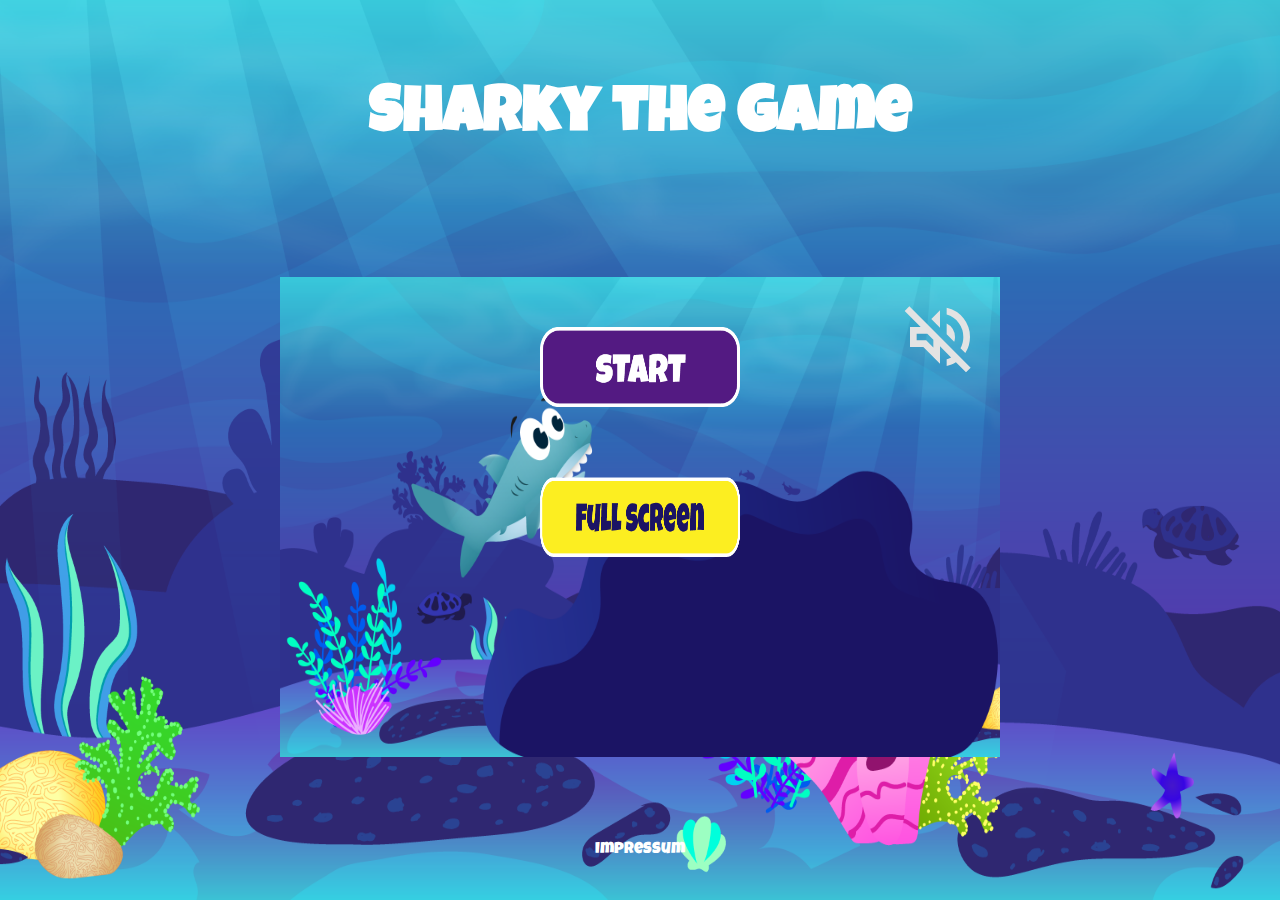
<file: index.html>
<!DOCTYPE html>
<html lang="de">

<head>
    <meta charset="UTF-8">
    <meta name="viewport" content="width=device-width, initial-scale=1.0">
    <link rel="icon" type="image/x-icon" href="./favicon.ico">
    <link rel="stylesheet" href="./style/style.css">
    <script src="./models/gameController.class.js"></script>
    <script src="./models/drawableObject.class.js"></script>
    <script src="./models/collectableObject.class.js"></script>
    <script src="./models/movableObjects.class.js"></script>
    <script src="./models/keyboard.class.js"></script>
    <script src="./models/mouse.class.js"></script>
    <script src="./models/statusBar.class.js"></script>
    <script src="./models/poisonBar.class.js"></script>
    <script src="./models/menueBackground.class.js"></script>
    <script src="./models/coinBar.class.js"></script>
    <script src="./models/button.class.js"></script>
    <script src="./models/fullScreen.class.js"></script>
    <script src="./models/poisonBottle.class.js"></script>
    <script src="./models/menue.class.js"></script>
    <script src="./models/startGame.class.js"></script>
    <script src="./models/coin.class.js"></script>
    <script src="./models/character.class.js"></script>
    <script src="./models/pufferfish.class.js"></script>
    <script src="./models/jellyfish.class.js"></script>
    <script src="./models/light.class.js"></script>
    <script src="./models/background.class.js"></script>
    <script src="./models/mobile.class.js"></script>
    <script src="./models/finAttack.class.js"></script>
    <script src="./models/throwableObject.class.js"></script>
    <script src="./models/world.class.js"></script>
    <script src="./models/level.class.js"></script>
    <script src="./models/sound.class.js"></script>
    <script src="./models/gameOver.class.js"></script>
    <script src="./models/endboss.class.js"></script>
    <script src="./levels/level1.js"></script>
    <script src="./js/game.js"></script>
    <title>TheGame</title>
</head>

<body onload="init()">
    <dialogBG class="blockBg d-none" id="dialogBlock">
        <img class="blockImg" src="./GUI/Please_Landscape.png">

    </dialogBg>
    <div class="orga">
        <h1 class="impressum" id="headline">Sharky the Game</h1>

        <canvas id="canvas" width="720px" height="480px"></canvas>

        <footer class="impressum">
            <a class="pointer cleanLink"
                href="./impressum.html">Impressum</a><!--  hier kommt ein link zu einer index page-->

        </footer>
    </div>

</body>

</html>
</file>
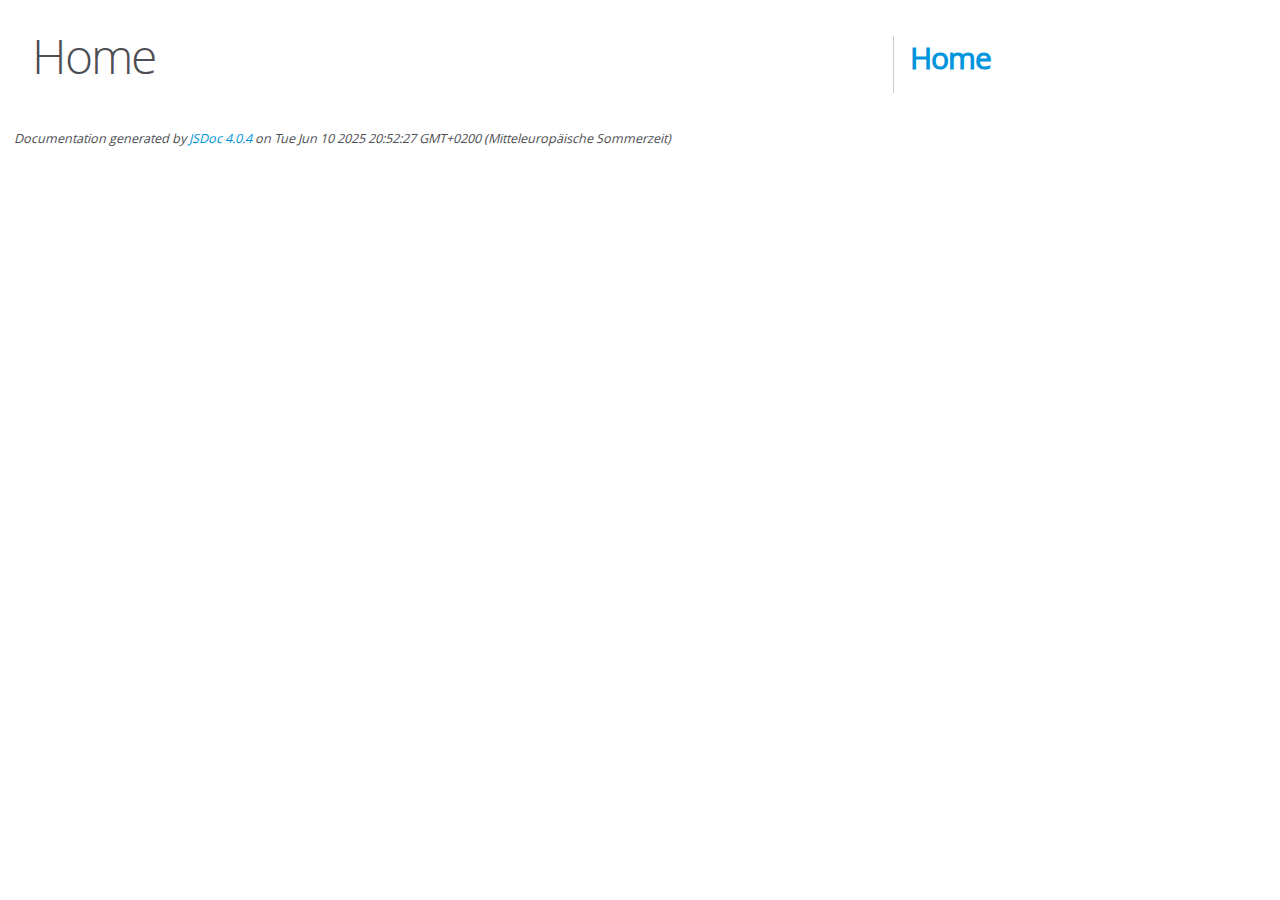
<file: out/index.html>
<!DOCTYPE html>
<html lang="en">
<head>
    <meta charset="utf-8">
    <title>JSDoc: Home</title>

    <script src="scripts/prettify/prettify.js"> </script>
    <script src="scripts/prettify/lang-css.js"> </script>
    <!--[if lt IE 9]>
      <script src="//html5shiv.googlecode.com/svn/trunk/html5.js"></script>
    <![endif]-->
    <link type="text/css" rel="stylesheet" href="styles/prettify-tomorrow.css">
    <link type="text/css" rel="stylesheet" href="styles/jsdoc-default.css">
</head>

<body>

<div id="main">

    <h1 class="page-title">Home</h1>

    



    


    <h3> </h3>










    









</div>

<nav>
    <h2><a href="index.html">Home</a></h2>
</nav>

<br class="clear">

<footer>
    Documentation generated by <a href="https://github.com/jsdoc/jsdoc">JSDoc 4.0.4</a> on Tue Jun 10 2025 20:52:27 GMT+0200 (Mitteleuropäische Sommerzeit)
</footer>

<script> prettyPrint(); </script>
<script src="scripts/linenumber.js"> </script>
</body>
</html>
</file>
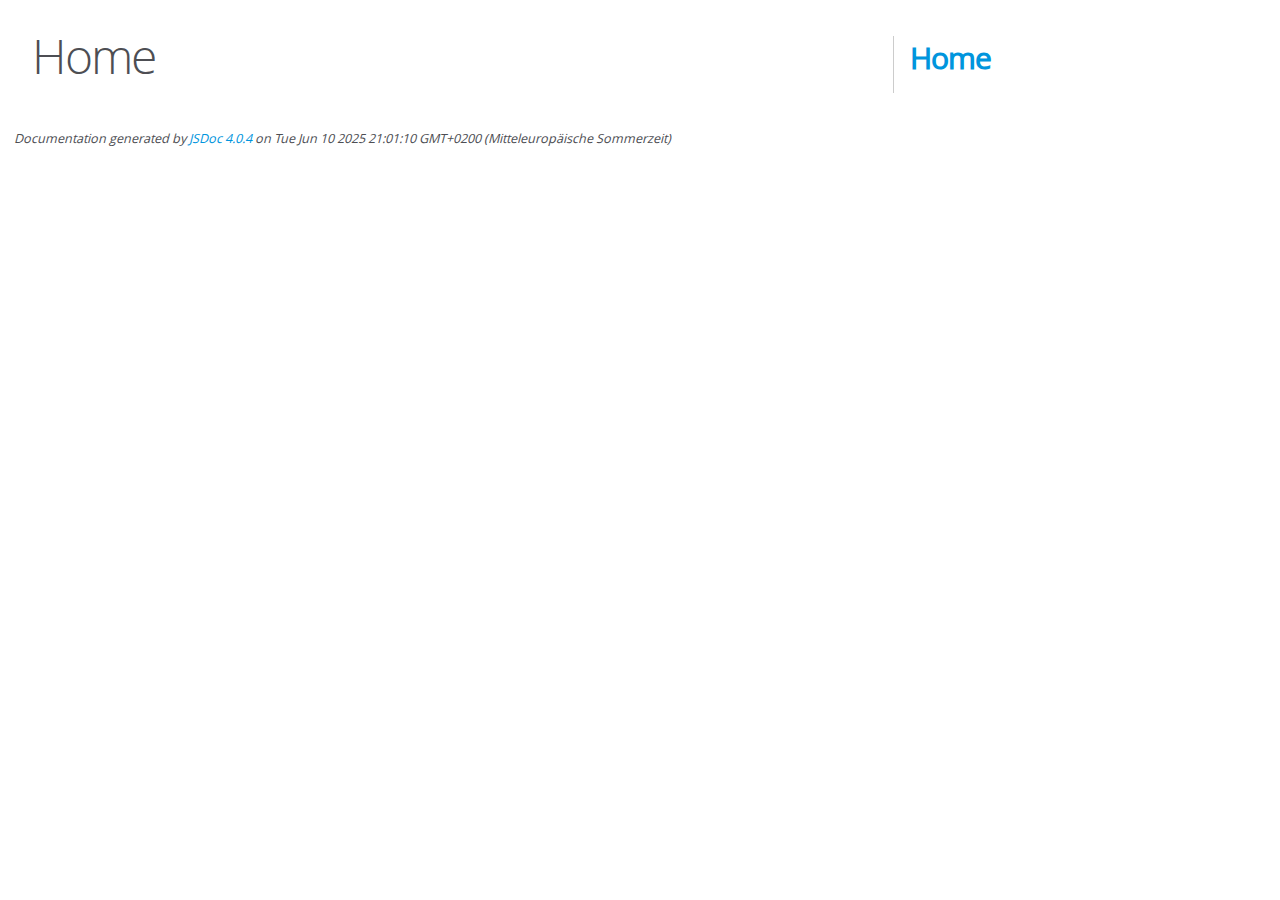
<file: models/out/index.html>
<!DOCTYPE html>
<html lang="en">
<head>
    <meta charset="utf-8">
    <title>JSDoc: Home</title>

    <script src="scripts/prettify/prettify.js"> </script>
    <script src="scripts/prettify/lang-css.js"> </script>
    <!--[if lt IE 9]>
      <script src="//html5shiv.googlecode.com/svn/trunk/html5.js"></script>
    <![endif]-->
    <link type="text/css" rel="stylesheet" href="styles/prettify-tomorrow.css">
    <link type="text/css" rel="stylesheet" href="styles/jsdoc-default.css">
</head>

<body>

<div id="main">

    <h1 class="page-title">Home</h1>

    



    


    <h3> </h3>










    









</div>

<nav>
    <h2><a href="index.html">Home</a></h2>
</nav>

<br class="clear">

<footer>
    Documentation generated by <a href="https://github.com/jsdoc/jsdoc">JSDoc 4.0.4</a> on Tue Jun 10 2025 21:01:10 GMT+0200 (Mitteleuropäische Sommerzeit)
</footer>

<script> prettyPrint(); </script>
<script src="scripts/linenumber.js"> </script>
</body>
</html>
</file>
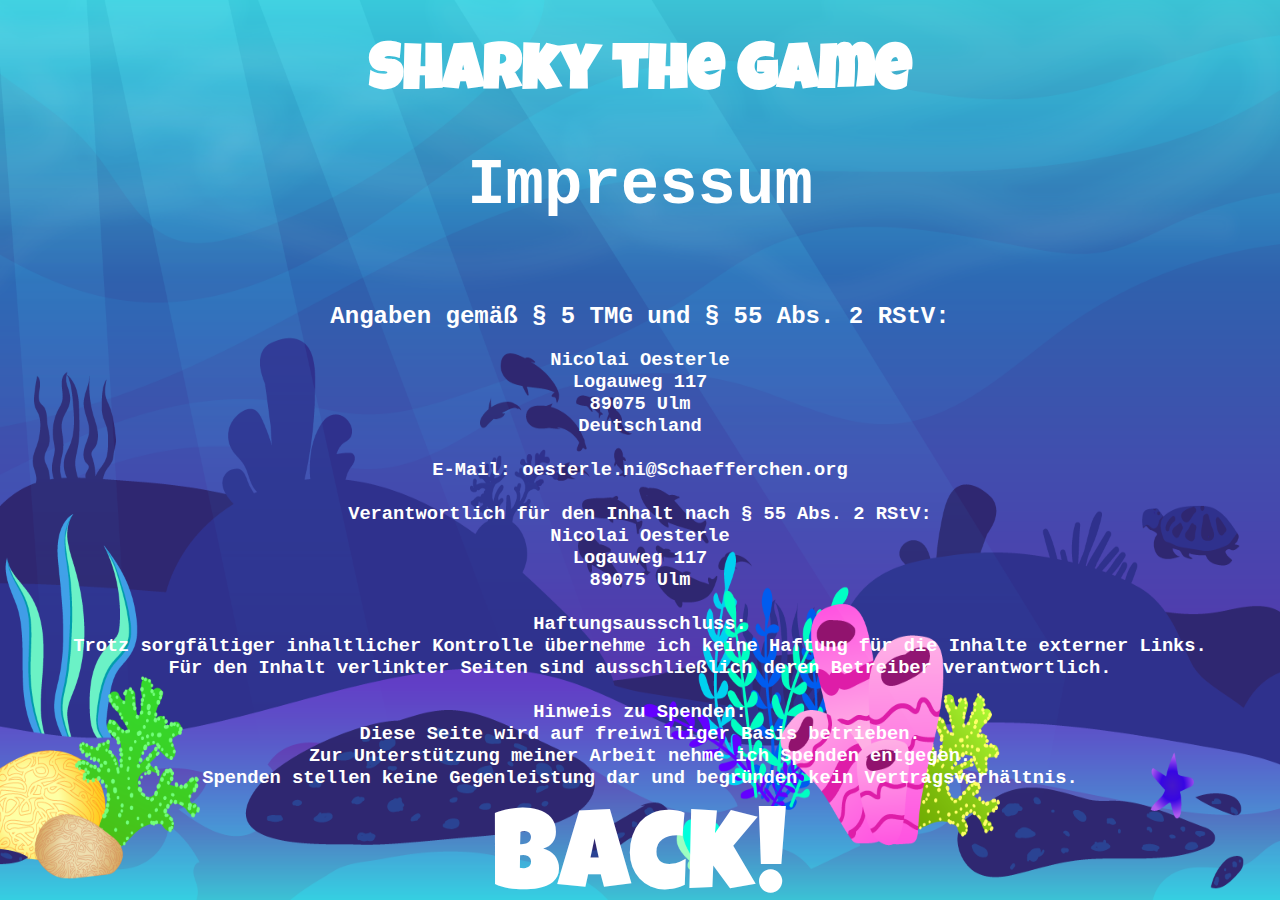
<file: impressum.html>
<!DOCTYPE html>
<html lang="de">
<head>
    <meta charset="UTF-8">
    <meta name="viewport" content="width=device-width, initial-scale=1.0">
    <link rel="icon" type="image/x-icon" href="./favicon.ico">
    <link rel="stylesheet" href="./style/style.css">
    
    <title>TheGame</title>
</head>
<body onload="">
    <div class="centerText">
    <h1 class="impressum" headline id="headline">Sharky the Game</h1>

    <h1>Impressum</h1><br>

        <h2>Angaben gemäß § 5 TMG und § 55 Abs. 2 RStV:</h2>
        
        <h3>Nicolai Oesterle<br>
        Logauweg 117<br>
        89075 Ulm<br>
        Deutschland<br>
        <br>
        E-Mail: oesterle.ni@Schaefferchen.org<br>
        <br>
        Verantwortlich für den Inhalt nach § 55 Abs. 2 RStV:<br>
        Nicolai Oesterle<br>
        Logauweg 117<br>
        89075 Ulm<br>
        <br>
        Haftungsausschluss:<br>
        Trotz sorgfältiger inhaltlicher Kontrolle übernehme ich keine Haftung für die Inhalte externer Links.<br>Für den Inhalt verlinkter Seiten sind ausschließlich deren Betreiber verantwortlich.<br>
        <br>
        Hinweis zu Spenden:<br>
        Diese Seite wird auf freiwilliger Basis betrieben. <br>Zur Unterstützung meiner Arbeit nehme ich Spenden entgegen. <br>Spenden stellen keine Gegenleistung dar und begründen kein Vertragsverhältnis.
    </h3></span>
     
    
        <a class="cleanLink pointer back" href='./index.html'>Back!</a><!--  hier kommt ein link zu einer index page-->


</div>
</body>
</html>
</file>
<file: style/style.css>
@font-face {
    font-family: 'luckiest guy';
    src: url("./../assets/5.Font/LuckiestGuy-Regular.ttf") format('truetype');
    
}

body{
    
    margin: 0;
    padding: 0;
    height: 100%;
    background-image: url('./../assets/3.Background/Legacy/Dark/2.png');
    background-repeat: no-repeat;
    background-attachment: fixed; 
    background-size: 100% 100%;}

canvas{
    background-color: black;
    display: block;
    margin : 0;
    padding: 0;
    object-fit: fill;
}

h1{
    font-family: 'luckiest guy';
    color: white;
    font-size: 64px;
}

.blockImg{
    width: 100vw;
    height: 100vh;
}

span{
    color: white;
    font-family: 'luckiest guy';

}

table{
    text-align: center ;
}

.d-none{
    display: none;
}

.impressum{
    color: white;
    font-family: 'luckiest guy';
}

.orga{
    display: flex;
    flex-direction: column;
    align-items: center;
    justify-content: space-around;
    height: 100vh;
}
.pointer{
    cursor: pointer;
}
.cleanLink{
    text-decoration: none;
    color: white;
}
h1,h2,h3{
    font-family: 'Courier New', Courier, monospace;
    color: white;
}
.centerText{
    text-align: center;
}
.back{
    font-size: 30mm;
    font-family: 'luckiest guy';
}
.blockBg{
    position: absolute;
    left: 0;
    right: 0;
    top: 0;
    bottom: 0;
    background-color: rgba(0,0,0, 0.2);
}




@media (max-width: 750px) {
    h1{
        text-align: center;
    }
    
    canvas {
        width: 560px;
        height: 380px;
    }
    
}

@media (max-width: 600px) {
    h1{
        text-align: center;
    }
    
    canvas {
        width: 450px;
        height: 300px;
    }
    
}
@media (max-width: 470px) {
    h1{
        text-align: center;
    }
    
    canvas {
        width: 350px;
        height: 200px;
    }
    
}
</file>
<file: out/styles/prettify-tomorrow.css>
/* Tomorrow Theme */
/* Original theme - https://github.com/chriskempson/tomorrow-theme */
/* Pretty printing styles. Used with prettify.js. */
/* SPAN elements with the classes below are added by prettyprint. */
/* plain text */
.pln {
  color: #4d4d4c; }

@media screen {
  /* string content */
  .str {
    color: #718c00; }

  /* a keyword */
  .kwd {
    color: #8959a8; }

  /* a comment */
  .com {
    color: #8e908c; }

  /* a type name */
  .typ {
    color: #4271ae; }

  /* a literal value */
  .lit {
    color: #f5871f; }

  /* punctuation */
  .pun {
    color: #4d4d4c; }

  /* lisp open bracket */
  .opn {
    color: #4d4d4c; }

  /* lisp close bracket */
  .clo {
    color: #4d4d4c; }

  /* a markup tag name */
  .tag {
    color: #c82829; }

  /* a markup attribute name */
  .atn {
    color: #f5871f; }

  /* a markup attribute value */
  .atv {
    color: #3e999f; }

  /* a declaration */
  .dec {
    color: #f5871f; }

  /* a variable name */
  .var {
    color: #c82829; }

  /* a function name */
  .fun {
    color: #4271ae; } }
/* Use higher contrast and text-weight for printable form. */
@media print, projection {
  .str {
    color: #060; }

  .kwd {
    color: #006;
    font-weight: bold; }

  .com {
    color: #600;
    font-style: italic; }

  .typ {
    color: #404;
    font-weight: bold; }

  .lit {
    color: #044; }

  .pun, .opn, .clo {
    color: #440; }

  .tag {
    color: #006;
    font-weight: bold; }

  .atn {
    color: #404; }

  .atv {
    color: #060; } }
/* Style */
/*
pre.prettyprint {
  background: white;
  font-family: Consolas, Monaco, 'Andale Mono', monospace;
  font-size: 12px;
  line-height: 1.5;
  border: 1px solid #ccc;
  padding: 10px; }
*/

/* Specify class=linenums on a pre to get line numbering */
ol.linenums {
  margin-top: 0;
  margin-bottom: 0; }

/* IE indents via margin-left */
li.L0,
li.L1,
li.L2,
li.L3,
li.L4,
li.L5,
li.L6,
li.L7,
li.L8,
li.L9 {
  /* */ }

/* Alternate shading for lines */
li.L1,
li.L3,
li.L5,
li.L7,
li.L9 {
  /* */ }
</file>
<file: out/styles/jsdoc-default.css>
@font-face {
    font-family: 'Open Sans';
    font-weight: normal;
    font-style: normal;
    src: url('../fonts/OpenSans-Regular-webfont.eot');
    src:
        local('Open Sans'),
        local('OpenSans'),
        url('../fonts/OpenSans-Regular-webfont.eot?#iefix') format('embedded-opentype'),
        url('../fonts/OpenSans-Regular-webfont.woff') format('woff'),
        url('../fonts/OpenSans-Regular-webfont.svg#open_sansregular') format('svg');
}

@font-face {
    font-family: 'Open Sans Light';
    font-weight: normal;
    font-style: normal;
    src: url('../fonts/OpenSans-Light-webfont.eot');
    src:
        local('Open Sans Light'),
        local('OpenSans Light'),
        url('../fonts/OpenSans-Light-webfont.eot?#iefix') format('embedded-opentype'),
        url('../fonts/OpenSans-Light-webfont.woff') format('woff'),
        url('../fonts/OpenSans-Light-webfont.svg#open_sanslight') format('svg');
}

html
{
    overflow: auto;
    background-color: #fff;
    font-size: 14px;
}

body
{
    font-family: 'Open Sans', sans-serif;
    line-height: 1.5;
    color: #4d4e53;
    background-color: white;
}

a, a:visited, a:active {
    color: #0095dd;
    text-decoration: none;
}

a:hover {
    text-decoration: underline;
}

header
{
    display: block;
    padding: 0px 4px;
}

tt, code, kbd, samp {
    font-family: Consolas, Monaco, 'Andale Mono', monospace;
}

.class-description {
    font-size: 130%;
    line-height: 140%;
    margin-bottom: 1em;
    margin-top: 1em;
}

.class-description:empty {
    margin: 0;
}

#main {
    float: left;
    width: 70%;
}

article dl {
    margin-bottom: 40px;
}

article img {
  max-width: 100%;
}

section
{
    display: block;
    background-color: #fff;
    padding: 12px 24px;
    border-bottom: 1px solid #ccc;
    margin-right: 30px;
}

.variation {
    display: none;
}

.signature-attributes {
    font-size: 60%;
    color: #aaa;
    font-style: italic;
    font-weight: lighter;
}

nav
{
    display: block;
    float: right;
    margin-top: 28px;
    width: 30%;
    box-sizing: border-box;
    border-left: 1px solid #ccc;
    padding-left: 16px;
}

nav ul {
    font-family: 'Lucida Grande', 'Lucida Sans Unicode', arial, sans-serif;
    font-size: 100%;
    line-height: 17px;
    padding: 0;
    margin: 0;
    list-style-type: none;
}

nav ul a, nav ul a:visited, nav ul a:active {
    font-family: Consolas, Monaco, 'Andale Mono', monospace;
    line-height: 18px;
    color: #4D4E53;
}

nav h3 {
    margin-top: 12px;
}

nav li {
    margin-top: 6px;
}

footer {
    display: block;
    padding: 6px;
    margin-top: 12px;
    font-style: italic;
    font-size: 90%;
}

h1, h2, h3, h4 {
    font-weight: 200;
    margin: 0;
}

h1
{
    font-family: 'Open Sans Light', sans-serif;
    font-size: 48px;
    letter-spacing: -2px;
    margin: 12px 24px 20px;
}

h2, h3.subsection-title
{
    font-size: 30px;
    font-weight: 700;
    letter-spacing: -1px;
    margin-bottom: 12px;
}

h3
{
    font-size: 24px;
    letter-spacing: -0.5px;
    margin-bottom: 12px;
}

h4
{
    font-size: 18px;
    letter-spacing: -0.33px;
    margin-bottom: 12px;
    color: #4d4e53;
}

h5, .container-overview .subsection-title
{
    font-size: 120%;
    font-weight: bold;
    letter-spacing: -0.01em;
    margin: 8px 0 3px 0;
}

h6
{
    font-size: 100%;
    letter-spacing: -0.01em;
    margin: 6px 0 3px 0;
    font-style: italic;
}

table
{
    border-spacing: 0;
    border: 0;
    border-collapse: collapse;
}

td, th
{
    border: 1px solid #ddd;
    margin: 0px;
    text-align: left;
    vertical-align: top;
    padding: 4px 6px;
    display: table-cell;
}

thead tr
{
    background-color: #ddd;
    font-weight: bold;
}

th { border-right: 1px solid #aaa; }
tr > th:last-child { border-right: 1px solid #ddd; }

.ancestors, .attribs { color: #999; }
.ancestors a, .attribs a
{
    color: #999 !important;
    text-decoration: none;
}

.clear
{
    clear: both;
}

.important
{
    font-weight: bold;
    color: #950B02;
}

.yes-def {
    text-indent: -1000px;
}

.type-signature {
    color: #aaa;
}

.name, .signature {
    font-family: Consolas, Monaco, 'Andale Mono', monospace;
}

.details { margin-top: 14px; border-left: 2px solid #DDD; }
.details dt { width: 120px; float: left; padding-left: 10px;  padding-top: 6px; }
.details dd { margin-left: 70px; }
.details ul { margin: 0; }
.details ul { list-style-type: none; }
.details li { margin-left: 30px; padding-top: 6px; }
.details pre.prettyprint { margin: 0 }
.details .object-value { padding-top: 0; }

.description {
    margin-bottom: 1em;
    margin-top: 1em;
}

.code-caption
{
    font-style: italic;
    font-size: 107%;
    margin: 0;
}

.source
{
    border: 1px solid #ddd;
    width: 80%;
    overflow: auto;
}

.prettyprint.source {
    width: inherit;
}

.source code
{
    font-size: 100%;
    line-height: 18px;
    display: block;
    padding: 4px 12px;
    margin: 0;
    background-color: #fff;
    color: #4D4E53;
}

.prettyprint code span.line
{
  display: inline-block;
}

.prettyprint.linenums
{
  padding-left: 70px;
  -webkit-user-select: none;
  -moz-user-select: none;
  -ms-user-select: none;
  user-select: none;
}

.prettyprint.linenums ol
{
  padding-left: 0;
}

.prettyprint.linenums li
{
  border-left: 3px #ddd solid;
}

.prettyprint.linenums li.selected,
.prettyprint.linenums li.selected *
{
  background-color: lightyellow;
}

.prettyprint.linenums li *
{
  -webkit-user-select: text;
  -moz-user-select: text;
  -ms-user-select: text;
  user-select: text;
}

.params .name, .props .name, .name code {
    color: #4D4E53;
    font-family: Consolas, Monaco, 'Andale Mono', monospace;
    font-size: 100%;
}

.params td.description > p:first-child,
.props td.description > p:first-child
{
    margin-top: 0;
    padding-top: 0;
}

.params td.description > p:last-child,
.props td.description > p:last-child
{
    margin-bottom: 0;
    padding-bottom: 0;
}

.disabled {
    color: #454545;
}
</file>
<file: models/out/styles/prettify-tomorrow.css>
/* Tomorrow Theme */
/* Original theme - https://github.com/chriskempson/tomorrow-theme */
/* Pretty printing styles. Used with prettify.js. */
/* SPAN elements with the classes below are added by prettyprint. */
/* plain text */
.pln {
  color: #4d4d4c; }

@media screen {
  /* string content */
  .str {
    color: #718c00; }

  /* a keyword */
  .kwd {
    color: #8959a8; }

  /* a comment */
  .com {
    color: #8e908c; }

  /* a type name */
  .typ {
    color: #4271ae; }

  /* a literal value */
  .lit {
    color: #f5871f; }

  /* punctuation */
  .pun {
    color: #4d4d4c; }

  /* lisp open bracket */
  .opn {
    color: #4d4d4c; }

  /* lisp close bracket */
  .clo {
    color: #4d4d4c; }

  /* a markup tag name */
  .tag {
    color: #c82829; }

  /* a markup attribute name */
  .atn {
    color: #f5871f; }

  /* a markup attribute value */
  .atv {
    color: #3e999f; }

  /* a declaration */
  .dec {
    color: #f5871f; }

  /* a variable name */
  .var {
    color: #c82829; }

  /* a function name */
  .fun {
    color: #4271ae; } }
/* Use higher contrast and text-weight for printable form. */
@media print, projection {
  .str {
    color: #060; }

  .kwd {
    color: #006;
    font-weight: bold; }

  .com {
    color: #600;
    font-style: italic; }

  .typ {
    color: #404;
    font-weight: bold; }

  .lit {
    color: #044; }

  .pun, .opn, .clo {
    color: #440; }

  .tag {
    color: #006;
    font-weight: bold; }

  .atn {
    color: #404; }

  .atv {
    color: #060; } }
/* Style */
/*
pre.prettyprint {
  background: white;
  font-family: Consolas, Monaco, 'Andale Mono', monospace;
  font-size: 12px;
  line-height: 1.5;
  border: 1px solid #ccc;
  padding: 10px; }
*/

/* Specify class=linenums on a pre to get line numbering */
ol.linenums {
  margin-top: 0;
  margin-bottom: 0; }

/* IE indents via margin-left */
li.L0,
li.L1,
li.L2,
li.L3,
li.L4,
li.L5,
li.L6,
li.L7,
li.L8,
li.L9 {
  /* */ }

/* Alternate shading for lines */
li.L1,
li.L3,
li.L5,
li.L7,
li.L9 {
  /* */ }
</file>
<file: models/out/styles/jsdoc-default.css>
@font-face {
    font-family: 'Open Sans';
    font-weight: normal;
    font-style: normal;
    src: url('../fonts/OpenSans-Regular-webfont.eot');
    src:
        local('Open Sans'),
        local('OpenSans'),
        url('../fonts/OpenSans-Regular-webfont.eot?#iefix') format('embedded-opentype'),
        url('../fonts/OpenSans-Regular-webfont.woff') format('woff'),
        url('../fonts/OpenSans-Regular-webfont.svg#open_sansregular') format('svg');
}

@font-face {
    font-family: 'Open Sans Light';
    font-weight: normal;
    font-style: normal;
    src: url('../fonts/OpenSans-Light-webfont.eot');
    src:
        local('Open Sans Light'),
        local('OpenSans Light'),
        url('../fonts/OpenSans-Light-webfont.eot?#iefix') format('embedded-opentype'),
        url('../fonts/OpenSans-Light-webfont.woff') format('woff'),
        url('../fonts/OpenSans-Light-webfont.svg#open_sanslight') format('svg');
}

html
{
    overflow: auto;
    background-color: #fff;
    font-size: 14px;
}

body
{
    font-family: 'Open Sans', sans-serif;
    line-height: 1.5;
    color: #4d4e53;
    background-color: white;
}

a, a:visited, a:active {
    color: #0095dd;
    text-decoration: none;
}

a:hover {
    text-decoration: underline;
}

header
{
    display: block;
    padding: 0px 4px;
}

tt, code, kbd, samp {
    font-family: Consolas, Monaco, 'Andale Mono', monospace;
}

.class-description {
    font-size: 130%;
    line-height: 140%;
    margin-bottom: 1em;
    margin-top: 1em;
}

.class-description:empty {
    margin: 0;
}

#main {
    float: left;
    width: 70%;
}

article dl {
    margin-bottom: 40px;
}

article img {
  max-width: 100%;
}

section
{
    display: block;
    background-color: #fff;
    padding: 12px 24px;
    border-bottom: 1px solid #ccc;
    margin-right: 30px;
}

.variation {
    display: none;
}

.signature-attributes {
    font-size: 60%;
    color: #aaa;
    font-style: italic;
    font-weight: lighter;
}

nav
{
    display: block;
    float: right;
    margin-top: 28px;
    width: 30%;
    box-sizing: border-box;
    border-left: 1px solid #ccc;
    padding-left: 16px;
}

nav ul {
    font-family: 'Lucida Grande', 'Lucida Sans Unicode', arial, sans-serif;
    font-size: 100%;
    line-height: 17px;
    padding: 0;
    margin: 0;
    list-style-type: none;
}

nav ul a, nav ul a:visited, nav ul a:active {
    font-family: Consolas, Monaco, 'Andale Mono', monospace;
    line-height: 18px;
    color: #4D4E53;
}

nav h3 {
    margin-top: 12px;
}

nav li {
    margin-top: 6px;
}

footer {
    display: block;
    padding: 6px;
    margin-top: 12px;
    font-style: italic;
    font-size: 90%;
}

h1, h2, h3, h4 {
    font-weight: 200;
    margin: 0;
}

h1
{
    font-family: 'Open Sans Light', sans-serif;
    font-size: 48px;
    letter-spacing: -2px;
    margin: 12px 24px 20px;
}

h2, h3.subsection-title
{
    font-size: 30px;
    font-weight: 700;
    letter-spacing: -1px;
    margin-bottom: 12px;
}

h3
{
    font-size: 24px;
    letter-spacing: -0.5px;
    margin-bottom: 12px;
}

h4
{
    font-size: 18px;
    letter-spacing: -0.33px;
    margin-bottom: 12px;
    color: #4d4e53;
}

h5, .container-overview .subsection-title
{
    font-size: 120%;
    font-weight: bold;
    letter-spacing: -0.01em;
    margin: 8px 0 3px 0;
}

h6
{
    font-size: 100%;
    letter-spacing: -0.01em;
    margin: 6px 0 3px 0;
    font-style: italic;
}

table
{
    border-spacing: 0;
    border: 0;
    border-collapse: collapse;
}

td, th
{
    border: 1px solid #ddd;
    margin: 0px;
    text-align: left;
    vertical-align: top;
    padding: 4px 6px;
    display: table-cell;
}

thead tr
{
    background-color: #ddd;
    font-weight: bold;
}

th { border-right: 1px solid #aaa; }
tr > th:last-child { border-right: 1px solid #ddd; }

.ancestors, .attribs { color: #999; }
.ancestors a, .attribs a
{
    color: #999 !important;
    text-decoration: none;
}

.clear
{
    clear: both;
}

.important
{
    font-weight: bold;
    color: #950B02;
}

.yes-def {
    text-indent: -1000px;
}

.type-signature {
    color: #aaa;
}

.name, .signature {
    font-family: Consolas, Monaco, 'Andale Mono', monospace;
}

.details { margin-top: 14px; border-left: 2px solid #DDD; }
.details dt { width: 120px; float: left; padding-left: 10px;  padding-top: 6px; }
.details dd { margin-left: 70px; }
.details ul { margin: 0; }
.details ul { list-style-type: none; }
.details li { margin-left: 30px; padding-top: 6px; }
.details pre.prettyprint { margin: 0 }
.details .object-value { padding-top: 0; }

.description {
    margin-bottom: 1em;
    margin-top: 1em;
}

.code-caption
{
    font-style: italic;
    font-size: 107%;
    margin: 0;
}

.source
{
    border: 1px solid #ddd;
    width: 80%;
    overflow: auto;
}

.prettyprint.source {
    width: inherit;
}

.source code
{
    font-size: 100%;
    line-height: 18px;
    display: block;
    padding: 4px 12px;
    margin: 0;
    background-color: #fff;
    color: #4D4E53;
}

.prettyprint code span.line
{
  display: inline-block;
}

.prettyprint.linenums
{
  padding-left: 70px;
  -webkit-user-select: none;
  -moz-user-select: none;
  -ms-user-select: none;
  user-select: none;
}

.prettyprint.linenums ol
{
  padding-left: 0;
}

.prettyprint.linenums li
{
  border-left: 3px #ddd solid;
}

.prettyprint.linenums li.selected,
.prettyprint.linenums li.selected *
{
  background-color: lightyellow;
}

.prettyprint.linenums li *
{
  -webkit-user-select: text;
  -moz-user-select: text;
  -ms-user-select: text;
  user-select: text;
}

.params .name, .props .name, .name code {
    color: #4D4E53;
    font-family: Consolas, Monaco, 'Andale Mono', monospace;
    font-size: 100%;
}

.params td.description > p:first-child,
.props td.description > p:first-child
{
    margin-top: 0;
    padding-top: 0;
}

.params td.description > p:last-child,
.props td.description > p:last-child
{
    margin-bottom: 0;
    padding-bottom: 0;
}

.disabled {
    color: #454545;
}
</file>
